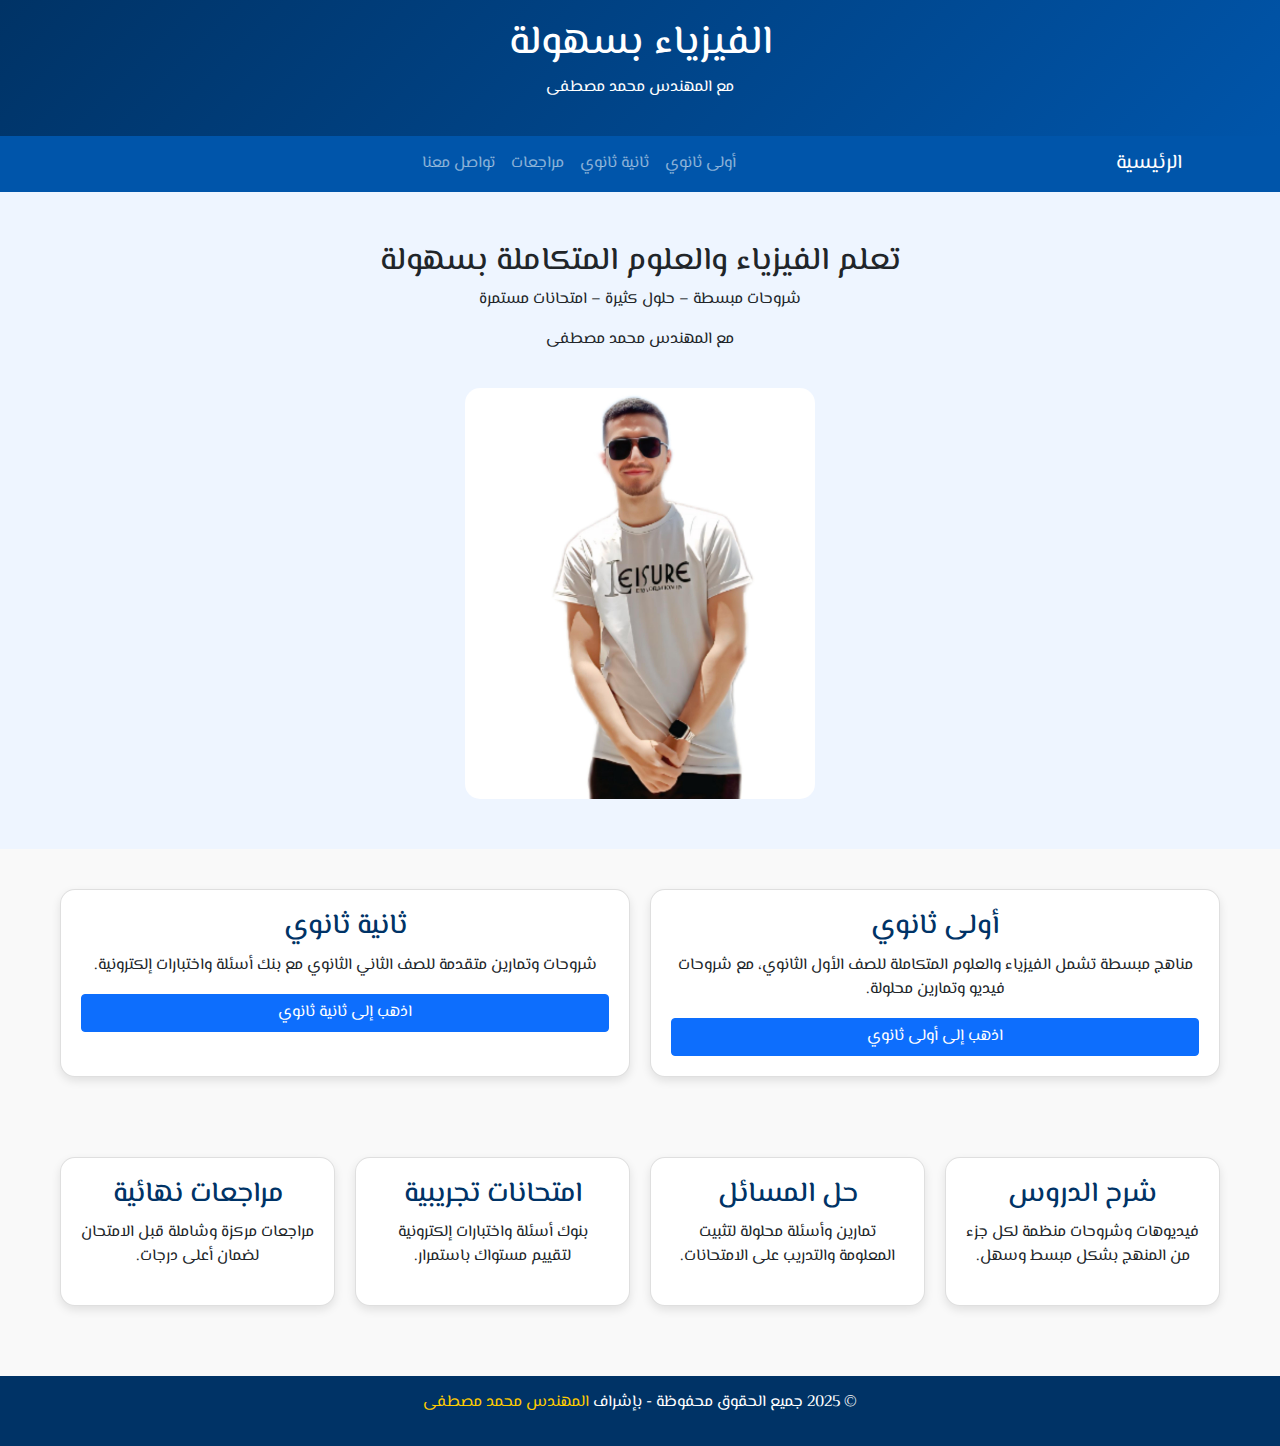
<file: index.html>
<!DOCTYPE html>
<html lang="ar" dir="rtl">
<head>
  <meta charset="UTF-8" />
  <meta name="viewport" content="width=device-width, initial-scale=1.0" />
  <title>الفيزياء بسهولة</title>
  <link rel="stylesheet" href="./css/bootstrap.min.css" />
  <link rel="icon" href="https://images.unsplash.com/photo-1635070040809-d434392ae1f9?w=200" />
  <link href="https://fonts.googleapis.com/css2?family=El+Messiri:wght@400;600&display=swap" rel="stylesheet" />
  <style>
    body {
      font-family: "El Messiri", sans-serif;
      background: #f9f9f9;
      margin: 0;
      padding: 0;
    }
    header {
      background: linear-gradient(135deg, #003366, #0055aa);
      color: #fff;
      text-align: center;
      padding: 20px;
    }
    header img {
      width: 80px;
      border-radius: 50%;
    }
    .hero {
      text-align: center;
      padding: 50px 20px;
      background: #eef5ff;
    }
    .hero img {
      width: 350px;
      border-radius: 15px;
      margin-top: 20px;
    }
    .sections {
      max-width: 1200px;
      margin: auto;
      padding: 40px 20px;
      display: grid;
      grid-template-columns: repeat(auto-fit, minmax(250px, 1fr));
      gap: 20px;
    }
    .card {
      background: #fff;
      border-radius: 15px;
      padding: 20px;
      text-align: center;
      box-shadow: 0 4px 10px rgba(0,0,0,0.1);
      transition: transform 0.3s;
    }
    .card:hover { transform: translateY(-5px); }
    .card h3 { color: #003366; margin-bottom: 10px; }
    footer {
      background: #003366;
      color: #fff;
      text-align: center;
      padding: 15px;
      margin-top: 30px;
    }
    footer span { color: #ffcc00; }
  </style>
</head>
<body>

  <!-- Header -->
  <header>
    <h1>الفيزياء بسهولة</h1>
    <p>مع المهندس محمد مصطفى</p>
  </header>

  <!-- Navbar -->
  <nav class="navbar navbar-expand-lg navbar-dark sticky-top" style="background-color:#0055aa;">
    <div class="container justify-content-center">
      <a class="navbar-brand" href="./index.html">الرئيسية</a>
      <button class="navbar-toggler" type="button" data-bs-toggle="collapse" data-bs-target="#navbarNav">
        <span class="navbar-toggler-icon"></span>
      </button>
      <div class="collapse navbar-collapse justify-content-center" id="navbarNav">
        <ul class="navbar-nav">
          <li class="nav-item"><a class="nav-link" href="./S1-First/Home-S1F.html">أولى ثانوي</a></li>
          <li class="nav-item"><a class="nav-link" href="./S2-First/Home-S2F.html">ثانية ثانوي</a></li>
          <li class="nav-item"><a class="nav-link" href="#">مراجعات</a></li>
          <li class="nav-item"><a class="nav-link" href="#">تواصل معنا</a></li>
        </ul>
      </div>
    </div>
  </nav>

  <!-- Hero Section -->
  <section class="hero">
    <h2>تعلم الفيزياء والعلوم المتكاملة بسهولة</h2>
    <p>شروحات مبسطة – حلول كثيرة – امتحانات مستمرة</p>
    <p>مع المهندس محمد مصطفى</p>

    <img src="./imgs/1.jpg" alt="">
  </section>

  <!-- الصفوف الدراسية -->
  <section class="sections">
    <div class="card">
      <h3>أولى ثانوي</h3>
      <p>مناهج مبسطة تشمل الفيزياء والعلوم المتكاملة للصف الأول الثانوي، مع شروحات فيديو وتمارين محلولة.</p>
      <a href="./S1-First/Home-S1F.html" class="btn btn-primary">اذهب إلى أولى ثانوي</a>
    </div>
    <div class="card">
      <h3>ثانية ثانوي</h3>
      <p>شروحات وتمارين متقدمة للصف الثاني الثانوي مع بنك أسئلة واختبارات إلكترونية.</p>
      <a href="./S2-First/Home-S2F.html" class="btn btn-primary">اذهب إلى ثانية ثانوي</a>
    </div>
  </section>

  <!-- باقي الأقسام -->
  <section class="sections">
    <div class="card">
      <h3>شرح الدروس</h3>
      <p>فيديوهات وشروحات منظمة لكل جزء من المنهج بشكل مبسط وسهل.</p>
    </div>
    <div class="card">
      <h3>حل المسائل</h3>
      <p>تمارين وأسئلة محلولة لتثبيت المعلومة والتدريب على الامتحانات.</p>
    </div>
    <div class="card">
      <h3>امتحانات تجريبية</h3>
      <p>بنوك أسئلة واختبارات إلكترونية لتقييم مستواك باستمرار.</p>
    </div>
    <div class="card">
      <h3>مراجعات نهائية</h3>
      <p>مراجعات مركزة وشاملة قبل الامتحان لضمان أعلى درجات.</p>
    </div>
  </section>

  <!-- Footer -->
  <footer>
    <p>&copy; 2025 جميع الحقوق محفوظة - بإشراف <span>المهندس محمد مصطفى</span></p>
  </footer>

  <script src="./js/bootstrap.bundle.min.js"></script>
</body>
</html>
</file>
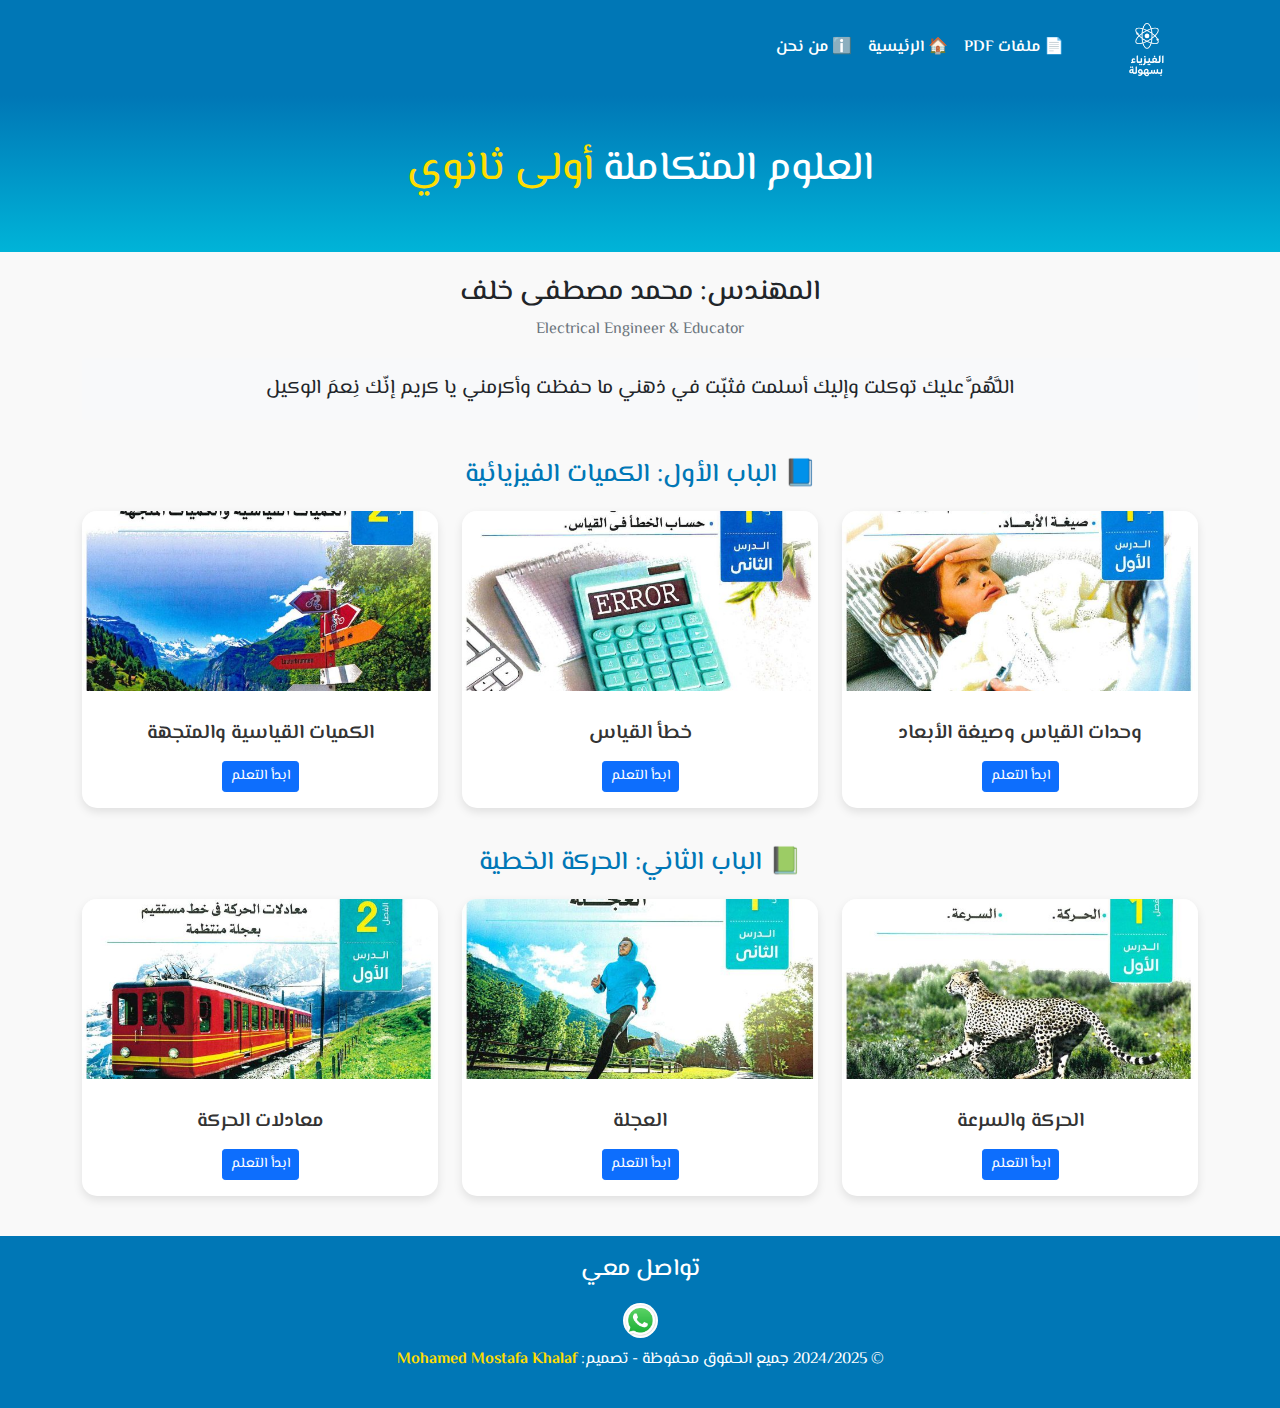
<file: S1-First/Home-S1F.html>
<!DOCTYPE html>
<html lang="ar" dir="rtl">
  <head>
    <meta charset="UTF-8" />
    <meta name="viewport" content="width=device-width, initial-scale=1.0" />
    <title>العلوم المتكاملة - أولى ثانوي ترم أول</title>
    <link rel="stylesheet" href="../css/bootstrap.min.css" />
    <link
      href="https://fonts.googleapis.com/css2?family=El+Messiri:wght@400;600&family=Rubik:wght@400;600&display=swap"
      rel="stylesheet"
    />
    <style>
      * {
        box-sizing: border-box;
      }
      body {
        font-family: "El Messiri", sans-serif;
        background: #f9f9f9;
        margin: 0;
        padding: 0;
      }
      /* Navbar */
      .navbar {
        background: #0077b6;
      }
      .navbar-brand img {
        height: 70px;
        border-radius:50px;
      }
      .nav-link {
        color: #fff !important;
        font-weight: 600;
      }
      .nav-link:hover {
        color: #ffdd00 !important;
      }

      /* Hero */
      .hero {
        text-align: center;
        padding: 50px 20px;
        background: linear-gradient(to bottom, #0077b6, #00b4d8);
        color: #fff;
      }
      .hero img {
        max-width: 250px;
        border-radius: 15px;
        margin-top: 20px;
      }
      .hero h1 span {
        color: #ffdd00;
      }

      /* Sections */
      .section-title {
        text-align: center;
        margin: 40px 0 20px;
        font-size: 26px;
        color: #0077b6;
      }

      .card {
        border: none;
        border-radius: 15px;
        box-shadow: 0 4px 10px rgba(0, 0, 0, 0.1);
        transition: transform 0.2s;
      }
      .card:hover {
        transform: translateY(-5px);
      }
      .card img {
        border-top-left-radius: 15px;
        border-top-right-radius: 15px;
        height: 180px;
        object-fit: cover;
      }
      .card h5 {
        margin: 15px 0;
        color: #333;
        font-weight: 600;
      }

      /* Footer */
      footer {
        background: #0077b6;
        color: #fff;
        text-align: center;
        padding: 20px;
        margin-top: 40px;
      }
      footer a img {
        width: 35px;
        margin: 10px;
        border-radius: 50%;
      }
      footer span {
        color: #ffdd00;
        font-weight: bold;
      }
    </style>
  </head>
  <body>
    <!-- Navbar -->
    <nav class="navbar navbar-expand-lg">
      <div class="container">
        <a class="navbar-brand" href="#">
          <img src="../imgs/kh.png" alt="Logo" />
        </a>
        <button
          class="navbar-toggler bg-light"
          type="button"
          data-bs-toggle="collapse"
          data-bs-target="#mainMenu"
        >
          ☰
        </button>
        <div class="collapse navbar-collapse" id="mainMenu">
          <ul class="navbar-nav ms-auto">
            <li class="nav-item">
              <a class="nav-link active" href="#">📄 ملفات PDF</a>
            </li>
            <li class="nav-item">
              <a class="nav-link" href="../index.html">🏠 الرئيسية</a>
            </li>
            <li class="nav-item">
              <a class="nav-link" href="#">ℹ️ من نحن</a>
            </li>
          </ul>
        </div>
      </div>
    </nav>

    <!-- Hero -->
    <div class="hero">
      <h1>العلوم المتكاملة <span>أولى ثانوي</span></h1>
      
    </div>

    <!-- Author -->
    <div class="container text-center mt-4">
      <h3>المهندس: محمد مصطفى خلف</h3>
      <p class="text-muted">Electrical Engineer & Educator</p>
    </div>

    <!-- دعاء -->
    <div class="container text-center mt-3">
      <blockquote class="blockquote p-3 bg-light rounded">
        <p>
          اللَّهُمَّ عليك توكلت وإليك أسلمت فثبّت في ذهني ما حفظت وأكرمني يا
          كريم إنّك نِعمَ الوكيل
        </p>
      </blockquote>
    </div>

    <!-- الباب 1 -->
    <h2 class="section-title">📘 الباب الأول: الكميات الفيزيائية</h2>
    <div class="container">
      <div class="row g-4">
        <div class="col-md-4">
          <div class="card">
            <img src="../imgs/pr2/1.jpg" alt="وحدات القياس" />
            <div class="card-body text-center">
              <h5>وحدات القياس وصيغة الأبعاد</h5>
              <a href="./select-1.html" class="btn btn-primary btn-sm"
                >ابدأ التعلم</a
              >
            </div>
          </div>
        </div>
        <div class="col-md-4">
          <div class="card">
            <img src="../imgs/pr2/2.jpg" alt="خطأ القياس" />
            <div class="card-body text-center">
              <h5>خطأ القياس</h5>
              <a href="./select-2.html" class="btn btn-primary btn-sm"
                >ابدأ التعلم</a
              >
            </div>
          </div>
        </div>
        <div class="col-md-4">
          <div class="card">
            <img src="../imgs/pr2/3.jpg" alt="الكميات" />
            <div class="card-body text-center">
              <h5>الكميات القياسية والمتجهة</h5>
              <a href="./select-3.html" class="btn btn-primary btn-sm"
                >ابدأ التعلم</a
              >
            </div>
          </div>
        </div>
      </div>
    </div>

    <!-- الباب 2 -->
    <h2 class="section-title">📗 الباب الثاني: الحركة الخطية</h2>
    <div class="container">
      <div class="row g-4">
        <div class="col-md-4">
          <div class="card">
            <img src="../imgs/pr2/4.jpg" alt="الحركة والسرعة" />
            <div class="card-body text-center">
              <h5>الحركة والسرعة</h5>
              <a href="./select-4.html" class="btn btn-primary btn-sm"
                >ابدأ التعلم</a
              >
            </div>
          </div>
        </div>
        <div class="col-md-4">
          <div class="card">
            <img src="../imgs/pr2/5.jpg" alt="العجلة" />
            <div class="card-body text-center">
              <h5>العجلة</h5>
              <a href="./select-5.html" class="btn btn-primary btn-sm"
                >ابدأ التعلم</a
              >
            </div>
          </div>
        </div>
        <div class="col-md-4">
          <div class="card">
            <img src="../imgs/pr2/6.jpg" alt="معادلات الحركة" />
            <div class="card-body text-center">
              <h5>معادلات الحركة</h5>
              <a href="./select-6.html" class="btn btn-primary btn-sm"
                >ابدأ التعلم</a
              >
            </div>
          </div>
        </div>
        <!-- باقي الأبواب بنفس النمط -->
      </div>
    </div>

    <!-- Footer -->
    <footer>
      <h4>تواصل معي</h4>
      <a href="https://wa.me/+2001221122383"
        ><img src="../imgs/w.jpeg" alt="WhatsApp"
      /></a>
      <p>
        &copy; 2024/2025 جميع الحقوق محفوظة - تصميم:
        <span>Mohamed Mostafa Khalaf</span>
      </p>
    </footer>

    <script src="../js/bootstrap.bundle.min.js"></script>
  </body>
</html>
</file>
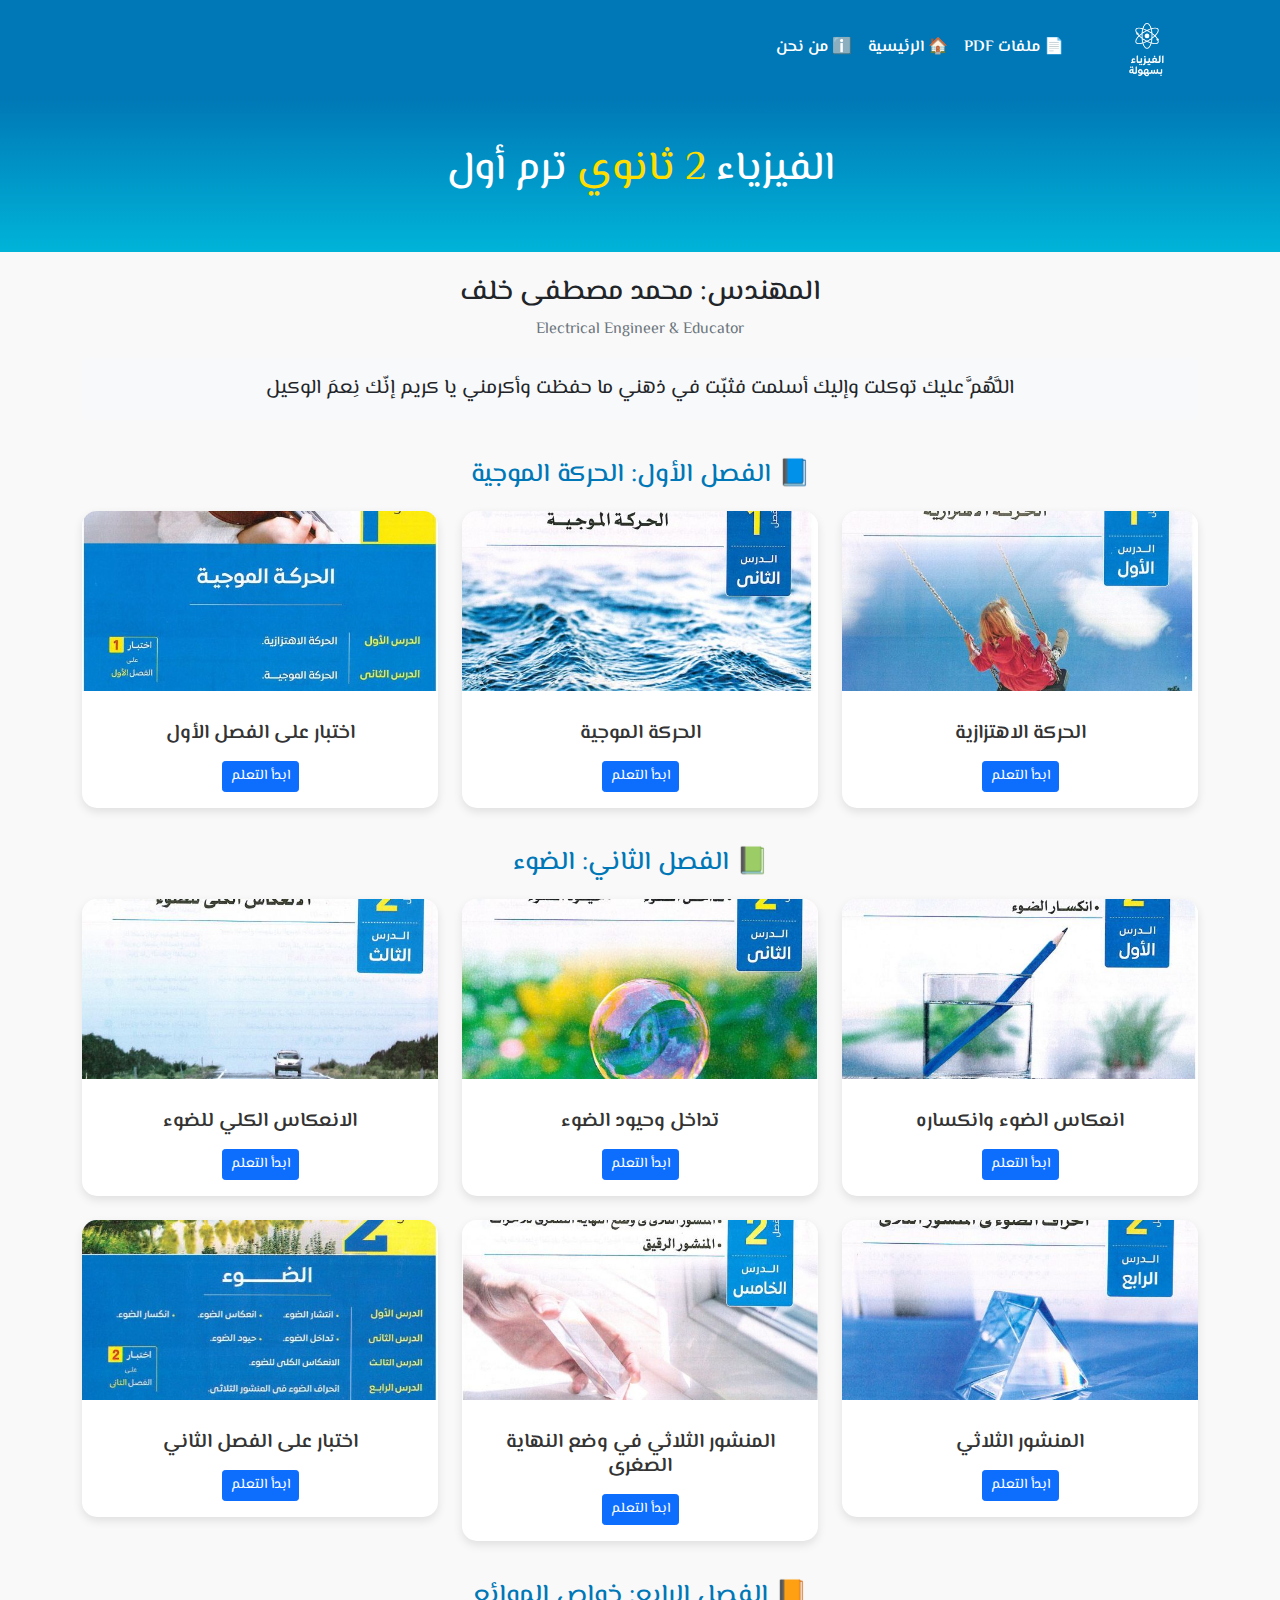
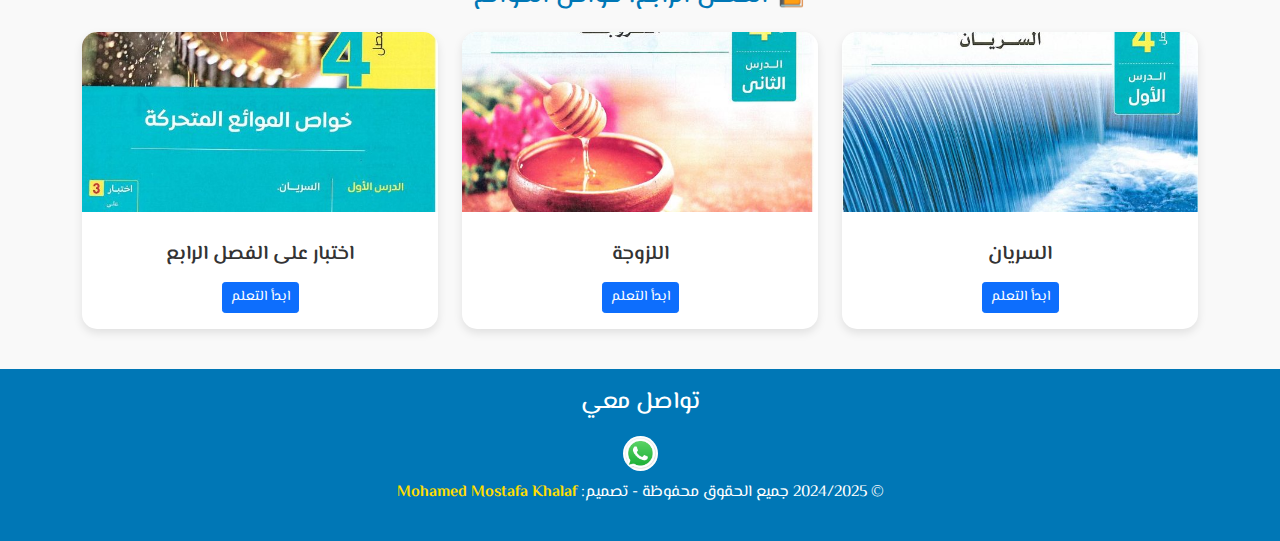
<file: S2-First/Home-S2F.html>
<!DOCTYPE html>
<html lang="ar" dir="rtl">
  <head>
    <!-- إعدادات أساسية -->
    <meta charset="UTF-8" />
    <meta name="viewport" content="width=device-width, initial-scale=1.0" />
    <title>الفيزياء - الصف الثاني الثانوي ترم أول</title>

    <!-- ملفات CSS -->
    <link rel="stylesheet" href="../css/bootstrap.min.css" />
    <link rel="stylesheet" href="../css/style.css" />

    <link
      href="https://fonts.googleapis.com/css2?family=El+Messiri:wght@400;600&family=Rubik:wght@400;600&display=swap"
      rel="stylesheet"
    />
  </head>
  <body>
    <!-- ========== Navbar ========== -->
    <nav class="navbar navbar-expand-lg">
      <div class="container">
        <a class="navbar-brand" href="#">
          <img src="../imgs/kh.png" alt="Logo" />
        </a>
        <button
          class="navbar-toggler bg-light"
          type="button"
          data-bs-toggle="collapse"
          data-bs-target="#mainMenu"
        >
          ☰
        </button>
        <div class="collapse navbar-collapse" id="mainMenu">
          <ul class="navbar-nav ms-auto">
            <li class="nav-item">
              <a class="nav-link active" href="#">📄 ملفات PDF</a>
            </li>
            <li class="nav-item">
              <a class="nav-link" href="../index.html">🏠 الرئيسية</a>
            </li>
            <li class="nav-item">
              <a class="nav-link" href="#">ℹ️ من نحن</a>
            </li>
          </ul>
        </div>
      </div>
    </nav>

    <!-- ========== Hero Section ========== -->
    <div class="hero">
      <h1>الفيزياء <span>2 ثانوي</span> ترم أول</h1>
    </div>

    <!-- ========== Author Section ========== -->
    <div class="container text-center mt-4">
      <h3>المهندس: محمد مصطفى خلف</h3>
      <p class="text-muted">Electrical Engineer & Educator</p>
    </div>

    <!-- ========== دعاء Section ========== -->
    <div class="container text-center mt-3">
      <blockquote class="blockquote p-3 bg-light rounded">
        <p>
          اللَّهُمَّ عليك توكلت وإليك أسلمت فثبّت في ذهني ما حفظت وأكرمني يا
          كريم إنّك نِعمَ الوكيل
        </p>
      </blockquote>
    </div>

    <!-- ========== الفصل 1 ========== -->
    <h2 class="section-title">📘 الفصل الأول: الحركة الموجية</h2>
    <div class="container">
      <div class="row g-4">
        <!-- كارت 1 -->
        <div class="col-md-4">
          <div class="card">
            <img src="../imgs/pr1/1.jpg" alt="الحركة الاهتزازية" />
            <div class="card-body text-center">
              <h5>الحركة الاهتزازية</h5>
              <a href="./select-1.html" class="btn btn-primary btn-sm">ابدأ التعلم</a>
            </div>
          </div>
        </div>
        <!-- كارت 2 -->
        <div class="col-md-4">
          <div class="card">
            <img src="../imgs/pr1/2.jpg" alt="الحركة الموجية" />
            <div class="card-body text-center">
              <h5>الحركة الموجية</h5>
              <a href="./youtube.html" target="_blank" class="btn btn-primary btn-sm">ابدأ التعلم</a>
            </div>
          </div>
        </div>
        <!-- كارت 3 -->
        <div class="col-md-4">
          <div class="card">
            <img src="../imgs/pr1/f1.jpg" alt="اختبار" />
            <div class="card-body text-center">
              <h5>اختبار على الفصل الأول</h5>
              <a href="./difin.html" class="btn btn-primary btn-sm">ابدأ التعلم</a>
            </div>
          </div>
        </div>
      </div>
    </div>

    <!-- ========== الفصل 2 ========== -->
    <h2 class="section-title">📗 الفصل الثاني: الضوء</h2>
    <div class="container">
      <div class="row g-4">
        <!-- الكروت الخاصة بالضوء -->
        <div class="col-md-4">
          <div class="card">
            <img src="../imgs/pr1/3.jpg" alt="انعكاس" />
            <div class="card-body text-center">
              <h5>انعكاس الضوء وانكساره</h5>
              <a href="./select-2-1.html" class="btn btn-primary btn-sm">ابدأ التعلم</a>
            </div>
          </div>
        </div>
        <div class="col-md-4">
          <div class="card">
            <img src="../imgs/pr1/4.jpg" alt="تداخل" />
            <div class="card-body text-center">
              <h5>تداخل وحيود الضوء</h5>
              <a href="./select-2-2.html" class="btn btn-primary btn-sm">ابدأ التعلم</a>
            </div>
          </div>
        </div>
        <div class="col-md-4">
          <div class="card">
            <img src="../imgs/pr1/5.jpg" alt="انعكاس كلي" />
            <div class="card-body text-center">
              <h5>الانعكاس الكلي للضوء</h5>
              <a href="./select-2-3.html" class="btn btn-primary btn-sm">ابدأ التعلم</a>
            </div>
          </div>
        </div>
        <div class="col-md-4">
          <div class="card">
            <img src="../imgs/pr1/6.jpg" alt="منشور" />
            <div class="card-body text-center">
              <h5>المنشور الثلاثي</h5>
              <a href="./select-2-4.html" class="btn btn-primary btn-sm">ابدأ التعلم</a>
            </div>
          </div>
        </div>
        <div class="col-md-4">
          <div class="card">
            <img src="../imgs/pr1/7.jpg" alt="نهاية صغرى" />
            <div class="card-body text-center">
              <h5>المنشور الثلاثي في وضع النهاية الصغرى</h5>
              <a href="./select-2-5.html" class="btn btn-primary btn-sm">ابدأ التعلم</a>
            </div>
          </div>
        </div>
        <div class="col-md-4">
          <div class="card">
            <img src="../imgs/pr1/f2.jpg" alt="اختبار" />
            <div class="card-body text-center">
              <h5>اختبار على الفصل الثاني</h5>
              <a href="./select-2-6.html" class="btn btn-primary btn-sm">ابدأ التعلم</a>
            </div>
          </div>
        </div>
      </div>
    </div>

    <!-- ========== الفصل 4 ========== -->
    <h2 class="section-title">📙 الفصل الرابع: خواص الموائع</h2>
    <div class="container">
      <div class="row g-4">
        <div class="col-md-4">
          <div class="card">
            <img src="../imgs/pr1/8.jpg" alt="السريان" />
            <div class="card-body text-center">
              <h5>السريان</h5>
              <a href="./select-3-1.html" class="btn btn-primary btn-sm">ابدأ التعلم</a>
            </div>
          </div>
        </div>
        <div class="col-md-4">
          <div class="card">
            <img src="../imgs/pr1/9.jpg" alt="اللزوجة" />
            <div class="card-body text-center">
              <h5>اللزوجة</h5>
              <a href="./select-3-2.html" class="btn btn-primary btn-sm">ابدأ التعلم</a>
            </div>
          </div>
        </div>
        <div class="col-md-4">
          <div class="card">
            <img src="../imgs/pr1/f3.jpg" alt="اختبار" />
            <div class="card-body text-center">
              <h5>اختبار على الفصل الرابع</h5>
              <a href="./select-3-3.html" class="btn btn-primary btn-sm">ابدأ التعلم</a>
            </div>
          </div>
        </div>
      </div>
    </div>

    <!-- ========== Footer ========== -->
    <footer>
      <h4>تواصل معي</h4>
      <a href="https://wa.me/+2001221122383">
        <img src="../imgs/w.jpeg" alt="WhatsApp" />
      </a>
      <p>
        &copy; 2024/2025 جميع الحقوق محفوظة - تصميم:
        <span>Mohamed Mostafa Khalaf</span>
      </p>
    </footer>

    <!-- ملفات JS -->
    <script src="../js/bootstrap.bundle.min.js"></script>
  </body>
</html>
</file>
<file: css/style.css>
/* عام */
  * {
    box-sizing: border-box;
  }
  body {
    font-family: "El Messiri", sans-serif;
    background: #f9f9f9;
    margin: 0;
    padding: 0;
  }

  /* شريط التنقل (Navbar) */
  .navbar {
    background: #0077b6;
  }
  .navbar-brand img {
    height: 70px;
    border-radius: 50px;
  }
  .nav-link {
    color: #fff !important;
    font-weight: 600;
  }
  .nav-link:hover {
    color: #ffdd00 !important;
  }

  /* القسم الرئيسي (Hero) */
  .hero {
    text-align: center;
    padding: 50px 20px;
    background: linear-gradient(to bottom, #0077b6, #00b4d8);
    color: #fff;
  }
  .hero img {
    max-width: 250px;
    border-radius: 15px;
    margin-top: 20px;
  }
  .hero h1 span {
    color: #ffdd00;
  }

  /* العناوين */
  .section-title {
    text-align: center;
    margin: 40px 0 20px;
    font-size: 26px;
    color: #0077b6;
  }

  /* الكروت */
  .card {
    border: none;
    border-radius: 15px;
    box-shadow: 0 4px 10px rgba(0, 0, 0, 0.1);
    transition: transform 0.2s;
  }
  .card:hover {
    transform: translateY(-5px);
  }
  .card img {
    border-top-left-radius: 15px;
    border-top-right-radius: 15px;
    height: 180px;
    object-fit: cover;
  }
  .card h5 {
    margin: 15px 0;
    color: #333;
    font-weight: 600;
  }

  /* الفوتر */
  footer {
    background: #0077b6;
    color: #fff;
    text-align: center;
    padding: 20px;
    margin-top: 40px;
  }
  footer a img {
    width: 35px;
    margin: 10px;
    border-radius: 50%;
  }
  footer span {
    color: #ffdd00;
    font-weight: bold;
  }
</file>
